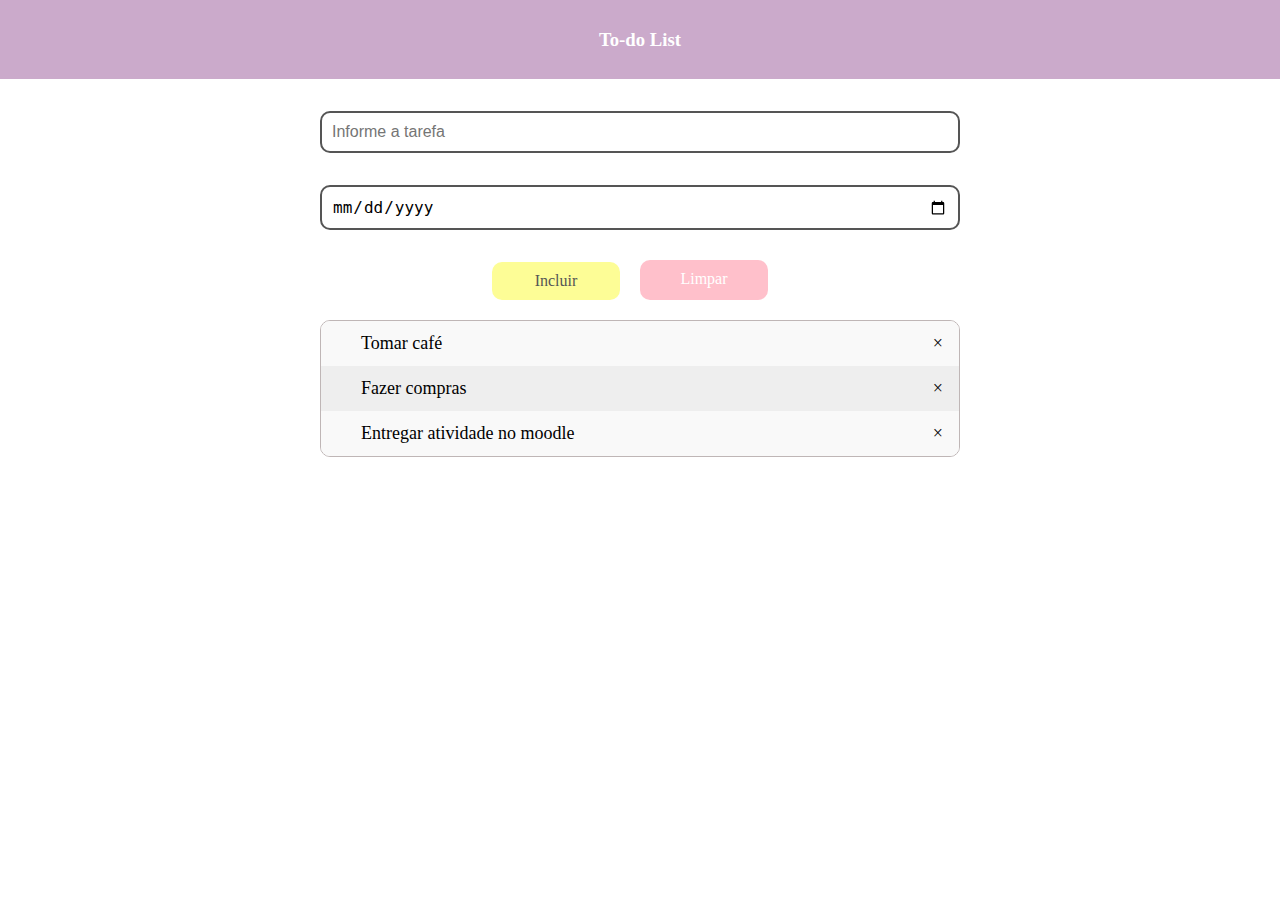
<file: index.html>
<!DOCTYPE html>
<html lang="en">
<head>
    <meta charset="UTF-8">
    <meta name="viewport" content="width=device-width, initial-scale=1.0">
    <link rel="stylesheet" href="style.css">
    <title>Document</title>
</head>
<body>
    

    <header>

        <h3>To-do List</h3>

    </header>


    <div class="incluir">
        <input type="text" id="tarefa" placeholder="Informe a tarefa">
        <input type="date" id="data">

        <div class="botoes">

            <span onclick="addElemento()" class="addBtn">Incluir</span>
            <span onclick="limparElemento()" id="cleanBtn">Limpar</span>

        </div>
       
    </div>



    <div class="to-list">

        <div class="quadro-to-do-list">

            <ul id="itemLista">

                <li class="tarefa">Tomar café </li>
               
                <li class="tarefa">Fazer compras </li>
            
                <li class="tarefa">Entregar atividade no moodle </li>
            
            </ul>

        </div>

    </div>
  
    <script src="script.js"></script>
        
</body>
</html>
</file>
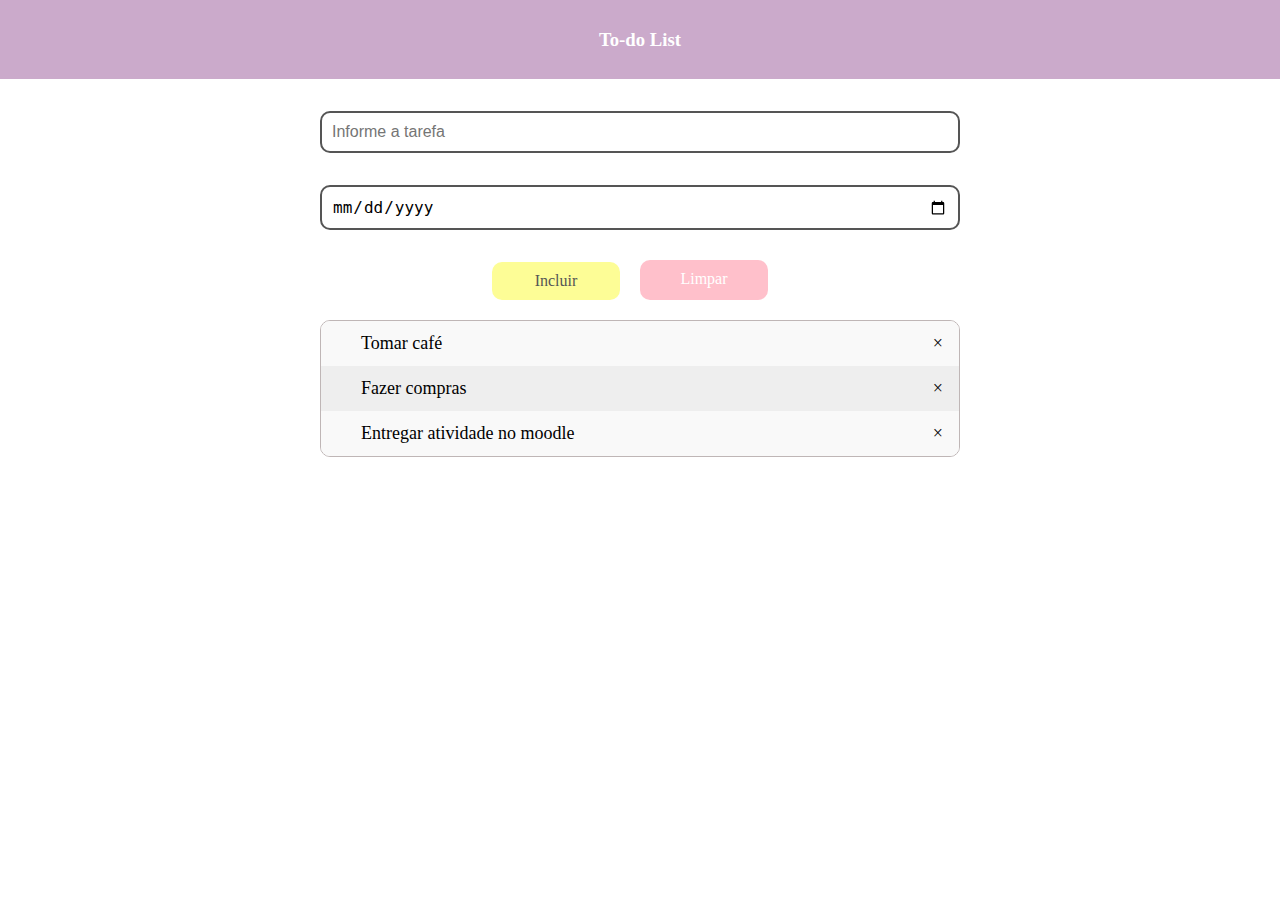
<file: todolist.html>
<!DOCTYPE html>
<html lang="en">
<head>
    <meta charset="UTF-8">
    <meta name="viewport" content="width=device-width, initial-scale=1.0">
    <link rel="stylesheet" href="style.css">
    <title>Document</title>
</head>
<body>
    

    <header>

        <h3>To-do List</h3>

    </header>


    <div class="incluir">
        <input type="text" id="tarefa" placeholder="Informe a tarefa">
        <input type="date" id="data">

        <div class="botoes">

            <span onclick="addElemento()" class="addBtn">Incluir</span>
            <span onclick="limparElemento()" id="cleanBtn">Limpar</span>

        </div>
       
    </div>



    <div class="to-list">

        <div class="quadro-to-do-list">

            <ul id="itemLista">

                <li class="tarefa">Tomar café </li>
               
                <li class="tarefa">Fazer compras </li>
            
                <li class="tarefa">Entregar atividade no moodle </li>
            
            </ul>

        </div>

    </div>
  
    <script src="script.js"></script>
        
</body>
</html>
</file>
<file: style.css>
body 
{
    margin: 0;
    min-width: 250px;
}
* 
{
    box-sizing: border-box;
}


header {
    background-color: #CBAACB; 
    padding: 10px 40px;
    color: white;
    text-align: center;
}

header:after {
    content: "";
    display: table;
    clear: both;
}


.incluir{
    display: flex;
    flex-direction: column;
    justify-content: center;
    align-items: center;
}



ul {
    margin: 0;
    padding: 0;
    }
ul li {
    cursor: pointer;
    position: relative;
    padding: 12px 8px 12px 40px;
    background: #eee;
    font-size: 18px;

}
ul li:nth-child(odd) {

    background: #f9f9f9;

}
ul li:hover {

    background: #ddd;

}
ul li.checked {

    background: #888;
    color: #fff;
    text-decoration: line-through;

}

.close {
    position: absolute;
    right: 0;
    top: 0;
    padding: 12px 16px 12px 16px;
}

close:hover {
    background-color:blueviolet;
    color: white;
}


input {
    
    margin: 0;
    margin-top: 2rem;
    border: 2px solid #555;
    border-radius: 10px;
    width: 50%;
    padding: 10px;
    float: left;
    font-size: 16px;
}

.addBtn {
    padding: 10px 20px;
    width: 8rem;
    background: #FDFD96;
    color: #555;
    float: left;
    text-align: center;
    font-size: 16px;
    cursor: pointer;
    transition: 0.3s;
    border-radius: 10px;
    margin-top: 2rem;
}


.addBtn:hover {
    background-color: #bbb;
}

.to-list{
    display: flex;
    justify-content: center;
    list-style: none;
}

.quadro-to-do-list {

    max-height: 90vh; 
    width: 50vw;
    background-color: white;
    border: 1px solid #bfb6b6;
    border-radius: 10px;
    overflow-y: auto; 
    margin: 20px 0;

    
}

.list1, .grupo{
    display: flex;
    flex-direction: row;

}

.center-list {
    padding: 0; 
    text-align: center;  
}

.centered-list li {
    margin: 0 auto;  
  
}

.list1 li{
    margin-left: 10px;
}


.purple {

    background-color: #CBAACB; 

}

.botoes{
    display: flex;
    flex-direction: row ;
   
}

.botoes span{

    margin-right: 20px;
}
</file>
